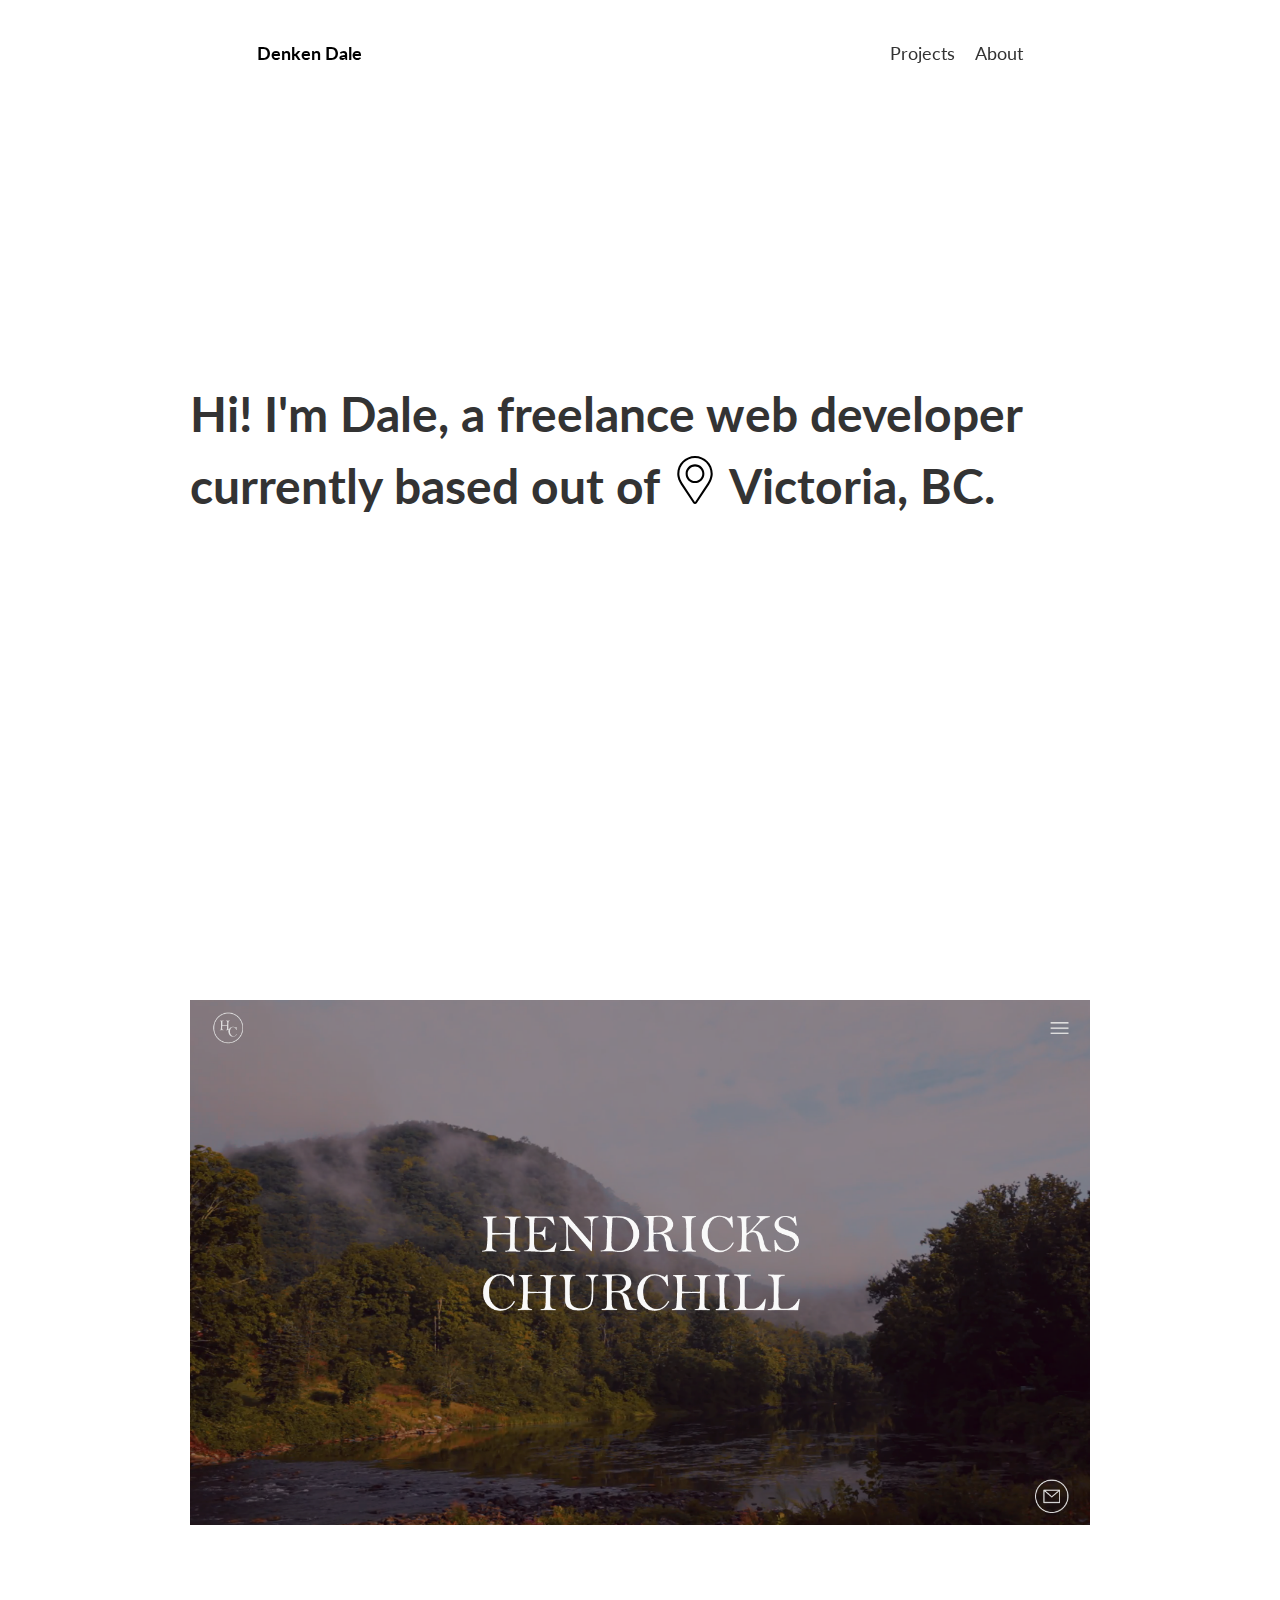
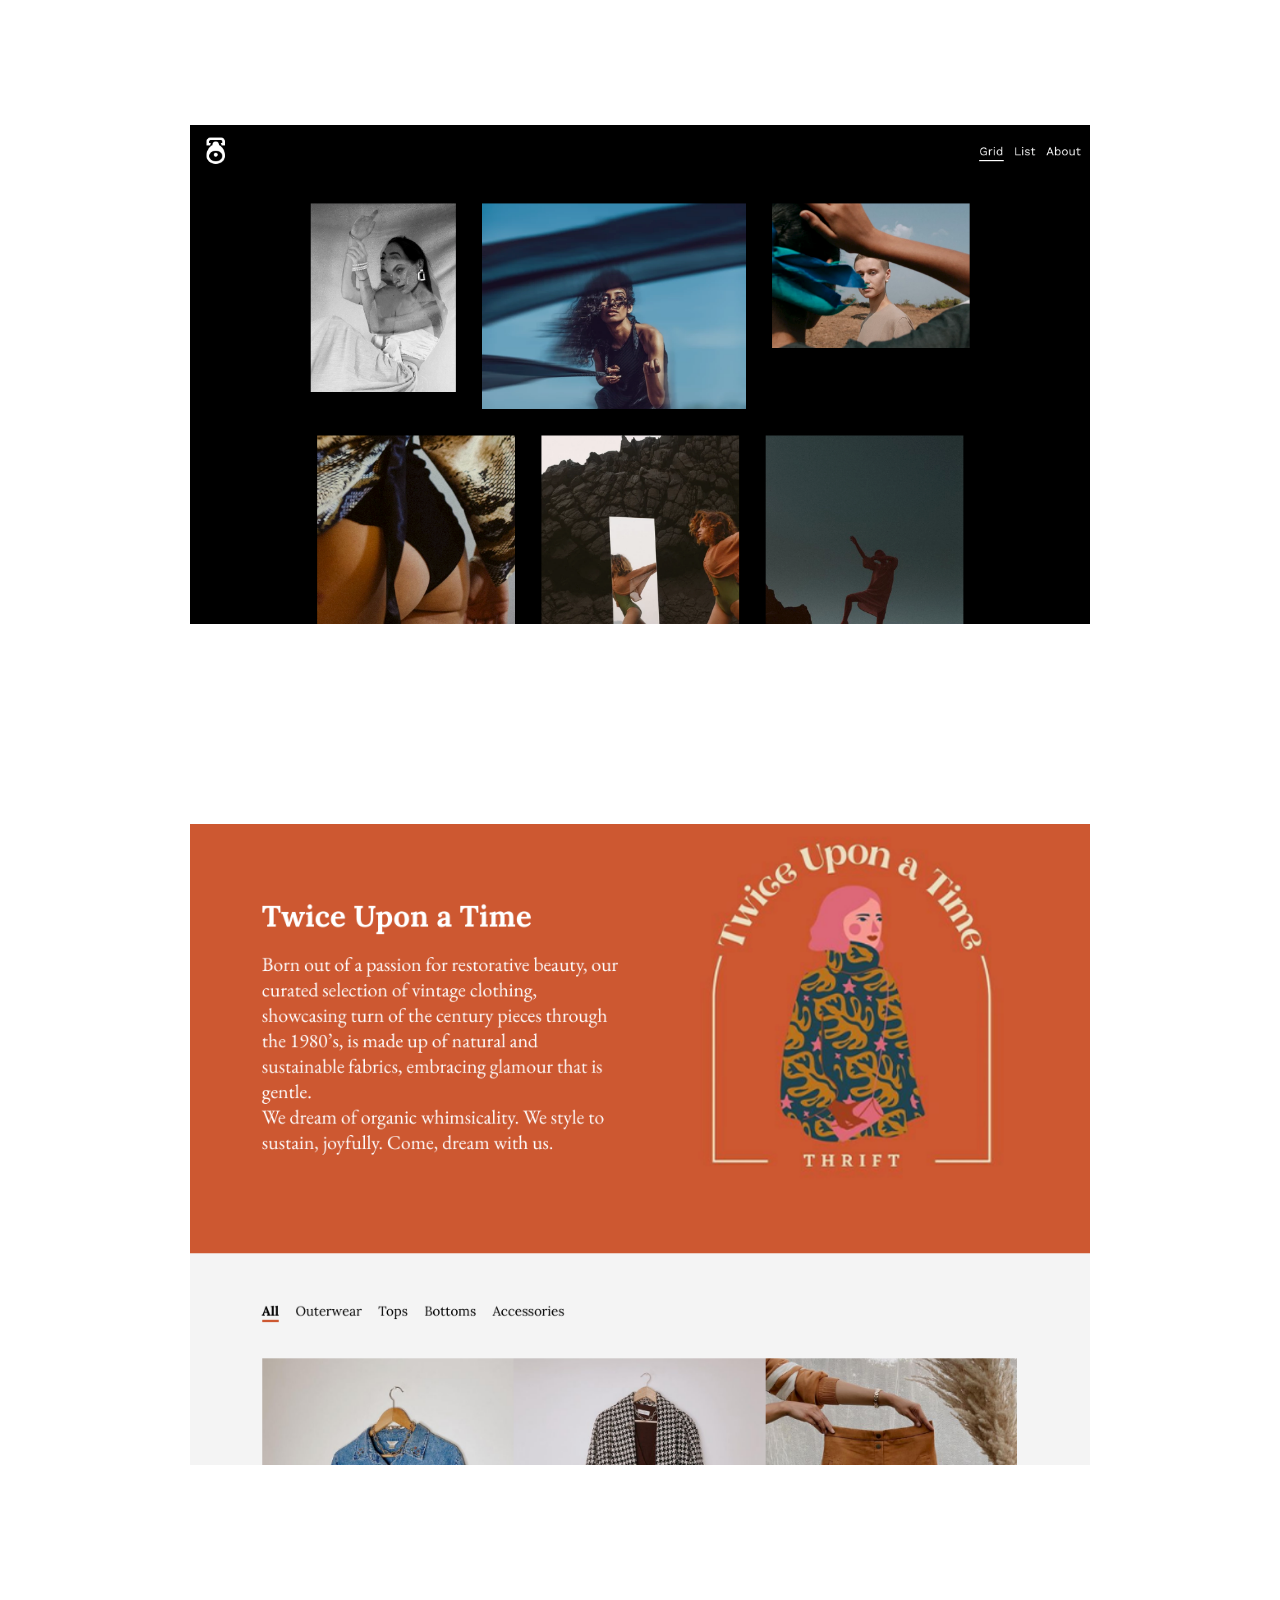
<file: index.html>
<!doctype html>
<html>
	<head>
		<meta charset="utf-8">
		<meta name="generator" content="SuperHi">
		<meta http-equiv="X-UA-Compatible" content="IE=edge">
		<meta name="viewport" content="width=device-width, initial-scale=1">
		<title>Portfolio</title>
		<link rel="stylesheet" href="./base.css">
		<link rel="stylesheet" href="./fonts.css">
		<link rel="stylesheet" href="./style.css">
	</head>
	<body>
		
		<header>
		  <a href="./index.html"><h1>Denken Dale</h1></a>
		
		  <nav>
		    <a href="#projects">Projects</a>
		    <a href="about.html">About</a>
		   
		  </nav>
		</header>
		
		<section id="about" class="hero">
		  <h1>
		    Hi! I'm Dale, a freelance web developer currently based out of <svg version="1.1" id="Capa_1" xmlns="http://www.w3.org/2000/svg" xmlns:xlink="http://www.w3.org/1999/xlink" x="0px" y="0px"
			viewBox="0 0 368.16 368.16" style="height:3rem" xml:space="preserve">
	   <g>
		   <g>
			   <g>
				   <path d="M184.08,0c-74.992,0-136,61.008-136,136c0,24.688,11.072,51.24,11.536,52.36c3.576,8.488,10.632,21.672,15.72,29.4
					   l93.248,141.288c3.816,5.792,9.464,9.112,15.496,9.112s11.68-3.32,15.496-9.104l93.256-141.296
					   c5.096-7.728,12.144-20.912,15.72-29.4c0.464-1.112,11.528-27.664,11.528-52.36C320.08,61.008,259.072,0,184.08,0z
						M293.8,182.152c-3.192,7.608-9.76,19.872-14.328,26.8l-93.256,141.296c-1.84,2.792-2.424,2.792-4.264,0L88.696,208.952
					   c-4.568-6.928-11.136-19.2-14.328-26.808C74.232,181.816,64.08,157.376,64.08,136c0-66.168,53.832-120,120-120
					   c66.168,0,120,53.832,120,120C304.08,157.408,293.904,181.912,293.8,182.152z"/>
				   <path d="M184.08,64.008c-39.704,0-72,32.304-72,72c0,39.696,32.296,72,72,72c39.704,0,72-32.304,72-72
					   C256.08,96.312,223.784,64.008,184.08,64.008z M184.08,192.008c-30.872,0-56-25.12-56-56s25.128-56,56-56s56,25.12,56,56
					   S214.952,192.008,184.08,192.008z"/>
			   </g>
		   </g>
	   </g>
	   <g>
	   </g>
	   <g>
	   </g>
	   <g>
	   </g>
	   <g>
	   </g>
	   <g>
	   </g>
	   <g>
	   </g>
	   <g>
	   </g>
	   <g>
	   </g>
	   <g>
	   </g>
	   <g>
	   </g>
	   <g>
	   </g>
	   <g>
	   </g>
	   <g>
	   </g>
	   <g>
	   </g>
	   <g>
	   </g>
	   </svg> Victoria, BC.
		  </h1>
		</section>
		<div id="projects">
		  <section class="photo">
		    <div class="overlay">
		      <h1>
		        Hendricks Churchill
		      </h1>
		      <br />
		      <a href="https://wordpress-317399-1696593.cloudwaysapps.com/"
		        ><h2>
		          View
		        </h2>
		      </a>
		    </div>
		    <img src="./photos/screen-shot-2021-02-23-at-9.42.29-am.png" />
		  </section>
		
		  <section class="photo">
		    <div class="overlay">
		      <h1>
		        Metamorphosis
		      </h1>
		      <br />
		      <a href="https://ms-project.superhi.com"
		        ><h2>
		          View
		        </h2>
		      </a>
		    </div>
		    <img src="./photos/screen-shot-2021-02-23-at-10.27.44-am.png" />
		  </section>
		
		  <section class="photo">
		    <div class="overlay">
		      <h1>
		        Twice Upon A Time
		      </h1>
		      <br />
		      <a href="https://thrifted.superhi.com/"
		        ><h2>
		          View
		        </h2>
		      </a>
		    </div>
		    <img src="./photos/screen-shot-2021-02-23-at-11.23.23-am.png" />
		  </section>
		</div>
		
		
		<script src="jquery.js"></script>
		<script src="scroll.js"></script>
		
	</body>
</html>
</file>
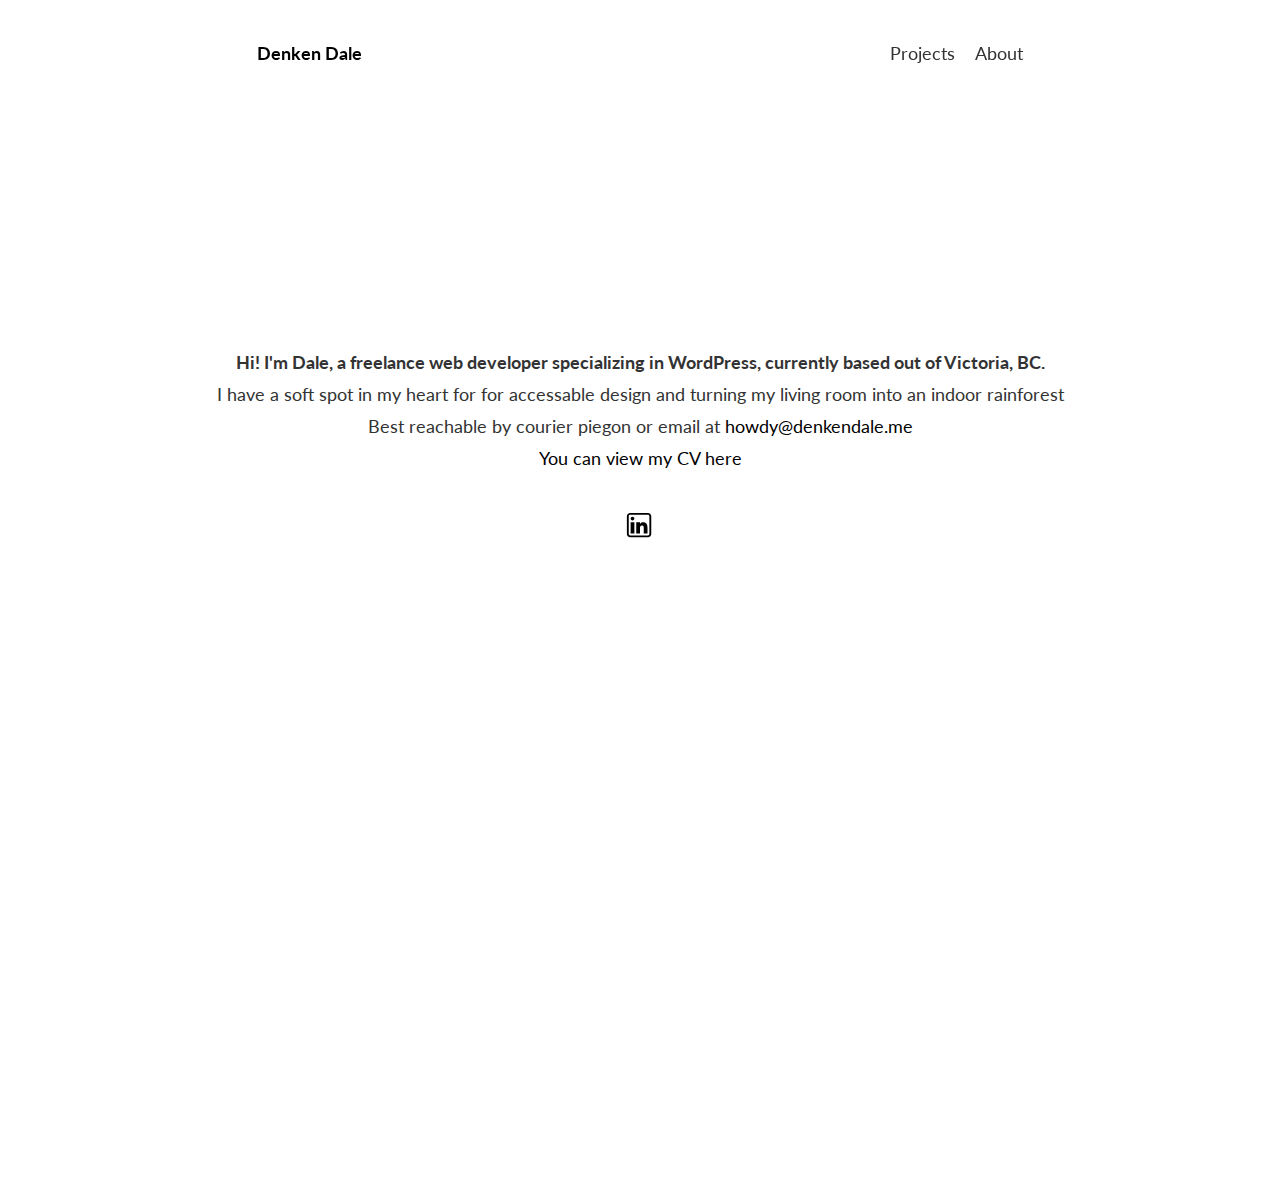
<file: about.html>
<!doctype html>
<html>
	<head>
		<meta charset="utf-8">
		<meta name="generator" content="SuperHi">
		<meta http-equiv="X-UA-Compatible" content="IE=edge">
		<meta name="viewport" content="width=device-width, initial-scale=1">
		<title>Portfolio</title>
		<link rel="stylesheet" href="./base.css">
		<link rel="stylesheet" href="./fonts.css">
		<link rel="stylesheet" href="./style.css">
	</head>
	<body>
		
		<header>
		  <a href="index.html"><h1>Denken Dale</h1></a>
		
		  <nav>
		    <a href="index.html">Projects</a>
		    <a href="about.html">About</a>
		    
		  </nav>
		</header>
		
		<section class="about">
		<h1>
		  Hi! I'm Dale, a freelance web developer specializing in WordPress, currently based out of Victoria, BC. 
		  </h1>
		  <p>I have a soft spot in my heart for for accessable design and turning my living room into an indoor rainforest</p>
		  <p>Best reachable by courier piegon or email at <a href="mailto:howdy@denkendale.me">howdy@denkendale.me</a></p>
			<a href="Dale_OConnell_CV.pdf">You can view my CV here</a>
			<br>
			<a href="https://www.linkedin.com/in/denkendale/"><svg xmlns="http://www.w3.org/2000/svg" x="0px" y="0px"
				width="30" height="30"
				viewBox="0 0 16 16"
				style=" fill:#000000;"><path d="M 2.757813 1 C 1.792969 1 1 1.792969 1 2.757813 L 1 12.246094 C 1 13.207031 1.792969 14 2.757813 14 L 12.246094 14 C 13.207031 14 14 13.207031 14 12.246094 L 14 2.757813 C 14 1.792969 13.207031 1 12.246094 1 Z M 2.757813 2 L 12.246094 2 C 12.667969 2 13 2.332031 13 2.757813 L 13 12.246094 C 13 12.667969 12.667969 13 12.246094 13 L 2.757813 13 C 2.332031 13 2 12.667969 2 12.246094 L 2 2.757813 C 2 2.332031 2.332031 2 2.757813 2 Z M 4 3 C 3.449219 3 3 3.449219 3 4 C 3 4.550781 3.449219 5 4 5 C 4.550781 5 5 4.550781 5 4 C 5 3.449219 4.550781 3 4 3 Z M 3 6 L 3 12 L 5 12 L 5 6 Z M 6 6 L 6 12 L 8 12 L 8 9.320313 C 8 8.488281 8.078125 7.742188 9.078125 7.742188 C 10.0625 7.742188 10 8.636719 10 9.375 L 10 12 L 12 12 L 12 9.039063 C 12 7.320313 11.640625 6 9.691406 6 C 8.753906 6 8.28125 6.375 8.023438 6.875 L 8 6.875 L 8 6 Z"></path></svg>
			</a>
		</section>

	</body>
</html>
</file>
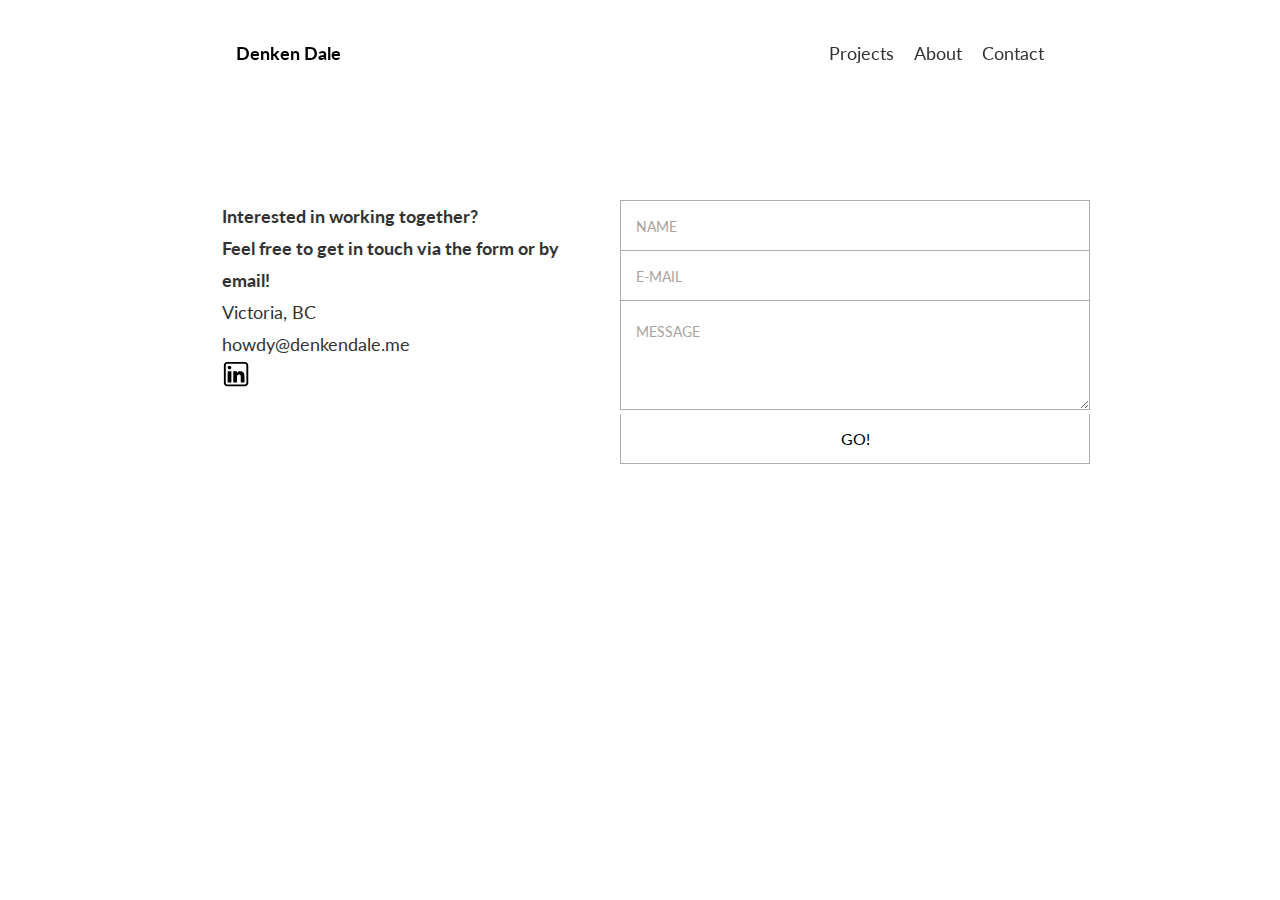
<file: contact.html>
<!doctype html>
<html>
	<head>
		<meta charset="utf-8">
		<meta name="generator" content="SuperHi">
		<meta http-equiv="X-UA-Compatible" content="IE=edge">
		<meta name="viewport" content="width=device-width, initial-scale=1">
		<title>Portfolio</title>
		<link rel="stylesheet" href="./base.css">
		<link rel="stylesheet" href="./fonts.css">
		<link rel="stylesheet" href="./style.css">
	</head>
	<body>
		
		<header>
		  <a href="index.html"><h1>Denken Dale</h1></a>
		
		  <nav>
		    <a href="index.html">Projects</a>
		    <a href="about.html">About</a>
		    <a href="contact.html">Contact</a>
		  </nav>
		</header>
		
		<section id="contact">
		  <div>
		    <h1>
		      Interested in working together?
		      <br>
		      Feel free to get in touch via the form or by email!
		    </h1>
		    <h2>
		      Victoria, BC
			</h2>
			<p>howdy@denkendale.me</p>
			<a href="https://www.linkedin.com/in/denkendale/"><svg xmlns="http://www.w3.org/2000/svg" x="0px" y="0px"
			width="30" height="30"
			viewBox="0 0 16 16"
			style=" fill:#000000;"><path d="M 2.757813 1 C 1.792969 1 1 1.792969 1 2.757813 L 1 12.246094 C 1 13.207031 1.792969 14 2.757813 14 L 12.246094 14 C 13.207031 14 14 13.207031 14 12.246094 L 14 2.757813 C 14 1.792969 13.207031 1 12.246094 1 Z M 2.757813 2 L 12.246094 2 C 12.667969 2 13 2.332031 13 2.757813 L 13 12.246094 C 13 12.667969 12.667969 13 12.246094 13 L 2.757813 13 C 2.332031 13 2 12.667969 2 12.246094 L 2 2.757813 C 2 2.332031 2.332031 2 2.757813 2 Z M 4 3 C 3.449219 3 3 3.449219 3 4 C 3 4.550781 3.449219 5 4 5 C 4.550781 5 5 4.550781 5 4 C 5 3.449219 4.550781 3 4 3 Z M 3 6 L 3 12 L 5 12 L 5 6 Z M 6 6 L 6 12 L 8 12 L 8 9.320313 C 8 8.488281 8.078125 7.742188 9.078125 7.742188 C 10.0625 7.742188 10 8.636719 10 9.375 L 10 12 L 12 12 L 12 9.039063 C 12 7.320313 11.640625 6 9.691406 6 C 8.753906 6 8.28125 6.375 8.023438 6.875 L 8 6.875 L 8 6 Z"></path></svg>
		</a>
	</div>
		<div>
		  <form id="form" class="topBefore">
				
				  <input id="name" type="text" placeholder="NAME">
				  <input id="email" type="text" placeholder="E-MAIL">
				  <textarea id="message" type="text" placeholder="MESSAGE"></textarea>
		  <input id="submit" type="submit" value="GO!">
		  
		</form>
		  </div>
		  
		</section>
		  
	</body>
</html>
</file>
<file: base.css>
html, body, div, span, applet, object, iframe,
h1, h2, h3, h4, h5, h6, p, blockquote, pre,
a, abbr, acronym, address, big, cite, code,
del, dfn, em, img, ins, kbd, q, s, samp,
small, strike, strong, sub, sup, tt, var,
b, u, i, center,
dl, dt, dd, ol, ul, li,
fieldset, form, label, legend,
table, caption, tbody, tfoot, thead, tr, th, td,
article, aside, canvas, details, embed,
figure, figcaption, footer, header, hgroup,
menu, nav, output, ruby, section, summary,
time, mark, audio, video {
  margin: 0;
  padding: 0;
  border: 0;
  font-size: 100%;
  font: inherit;
  vertical-align: baseline;
}

article, aside, details, figcaption, figure,
footer, header, hgroup, menu, nav, section {
  display: block;
}
body {
  line-height: 1;
}
ol, ul {
  list-style: none;
}
blockquote, q {
  quotes: none;
}
blockquote:before, blockquote:after,
q:before, q:after {
  content: '';
  content: none;
}
table {
  border-collapse: collapse;
  border-spacing: 0;
}

img, iframe {
  vertical-align: bottom;
  max-width: 100%;
}

input, textarea, select {
  font: inherit;
}

* {
  -webkit-box-sizing: border-box;
  -moz-box-sizing: border-box;
  box-sizing: border-box;
  -webkit-font-smoothing: antialiased;
  -moz-osx-font-smoothing: grayscale;
  text-rendering: optimizeLegibility;
}
</file>
<file: fonts.css>
@import url('//fonts.googleapis.com/css?family=Lato:regular,italic,700,700italic');
</file>
<file: style.css>
body {
	font-family: "Lato";
	font-size: 18px;
	line-height: 1.5;
	
	background-color: #ffffff;
	color: #333333;
	margin: 0 auto 300px auto;
	width: 900px;
  transition: background-color 1s;
}

a {

  text-decoration: none;
}
header a{
  color: black;
}
header {
  position: fixed;
  top: 0;
  left: 0;
  width: 100%;
  overflow: hidden;
  padding-top: 40px;
  transition: top 2s;
  display:flex;
  justify-content: space-around;
}

header.hide {
  top: -100px;
}

h1 {
  float: left;
	font-weight: 700;
}

nav {
  float: right;
}

nav a {
  color: #333333;
  text-decoration: none;
    transition:  border 0.3s ease-in;
  border-bottom: solid 2px rgba(0,0,0,0);
  padding-bottom: 3px;
  margin: 0 0 0 15px;
}

nav a:hover{
   border-color:#555;
}

section {
  padding: 100px 0 100px 0;
}

section img {
  width: 100%;
  height: 100%;
}

.hero {
  height: 100vh;
  
    display: flex;
  align-items: center;
  justify-content: center;
}

.hero h1{
font-size:3rem;
}

.photo{
  position: relative;
}
.overlay {
  position: absolute;
  top: 0;
  left: 0;
  width: 100%;
  height: 100%;
  opacity: 0;
  z-index: 1;
  transition: opacity 0.3s;
   display: flex;
  align-items: center;
  justify-content: center;
  flex-direction: column;
}

.photo:hover .overlay{
  opacity: 1;
}
.photo img{
  transition: all 0.3s ease;
}
.photo:hover img{
  filter: grayscale(1) brightness(0.3);
}
.photo h2 {
color: white;
}
.photo h1 {
font-size: 42px;
color: white;
}

.photo a{
transition:  border 0.3s ease-in;
  border-bottom: solid 2px rgba(0,0,0,0);
  padding-bottom: 3px;
}

.photo a:hover{
  border-color:#555;
}


#contact {
  margin-top: 4rem;
  display: flex;
 align-items: flex-start;
}


input::placeholder, textarea::placeholder {
  color: #aca49c;
  font-size: 0.875em;
}

input:focus::placeholder, textarea::focus:placeholder {
  color: #bbb5af;
}







#form {
  position: relative;
  width: 470px;
}

input {
  font-family: 'Lato', sans-serif;
  font-size: 0.875em;
  width: 470px;
  height: 50px;
  padding: 0px 15px 0px 15px;
  
  background: transparent;
  outline: none;
  color: #726659;
  
  border: solid 1px #b3aca7;
  border-bottom: none;
  
  transition: all 0.3s ease-in-out;

}



textarea {
  width: 470px;
  max-width: 470px;
  height: 110px;
  max-height: 110px;
  padding: 15px;
  
  background: transparent;
  outline: none;
  
  color: #726659;
  
  font-size: 0.875em;
  
  border: solid 1px #b3aca7;
  
  transition: all 0.3s ease-in-out;

}


#submit {

  
  padding: 0;
  margin: -5px 0px 0px 0px;
  

  font-size: 0.875em;
  color: #000000;
  
  outline:none;
  cursor: pointer;
  
  border: solid 1px #b3aca7;
  border-top: none;
}

#submit:hover {
  color: #e2dedb;
}

#contact div{
  padding-left: 2rem;
}

.project-page{
  display:flex;
}


.about {
  height: 100vh;
  display: flex;
  flex-direction: column;
  justify-content: center;
  align-items: center;
  line-height:2rem;
}

.about a{
  color:black;
  border-bottom: solid 2px rgba(0,0,0,0);
  padding-bottom: 3px;
  transition:all 0.3s ease;
}

.about a:hover{
  color:#555;
  border-color:#555;
}


.social-logo{
  height:30px;
  width:auto;
}
 #contact {
   line-height:2rem;
   margin-top:100px;
 }
 #contant svg {
   margin-top:1rem;
 }

 @media only screen and (max-width: 600px) {
  body {
    width:100vw;
    padding-left:20px;
    padding-right:20px;
  }
}
</file>
